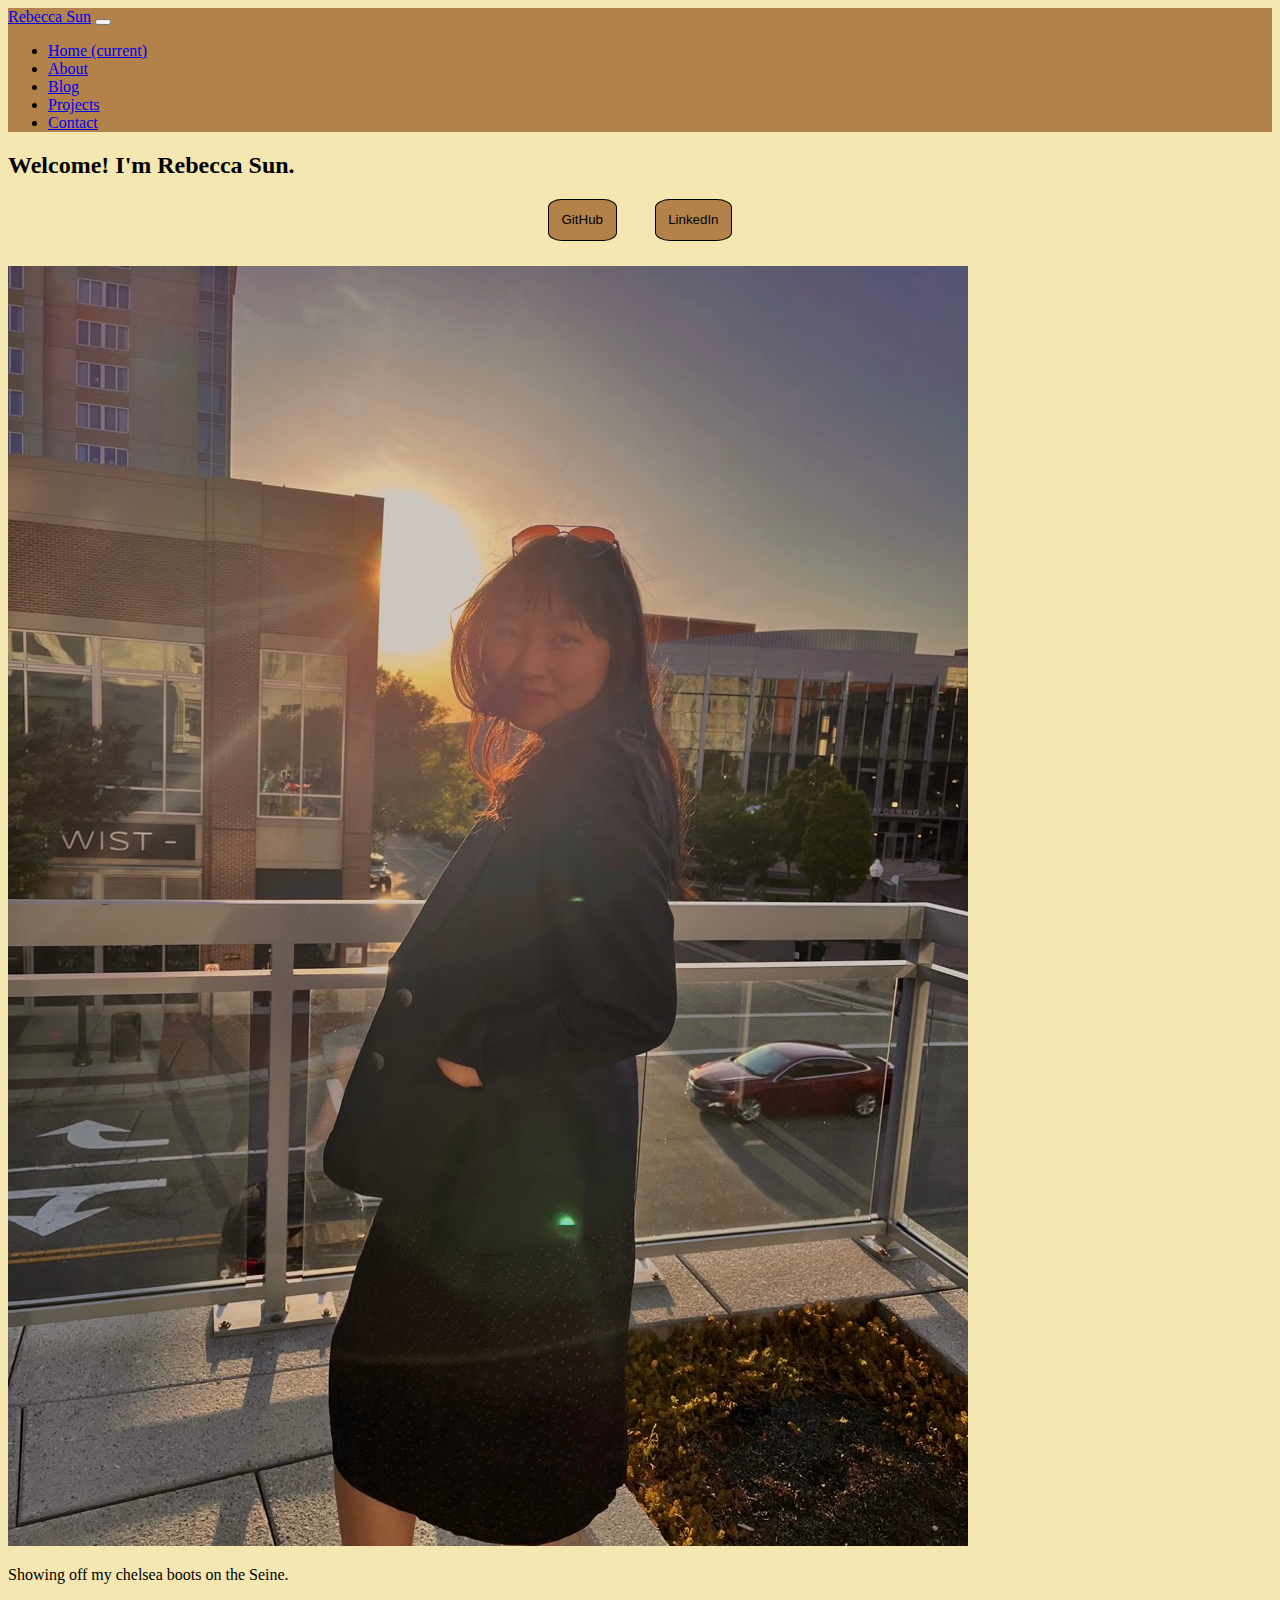
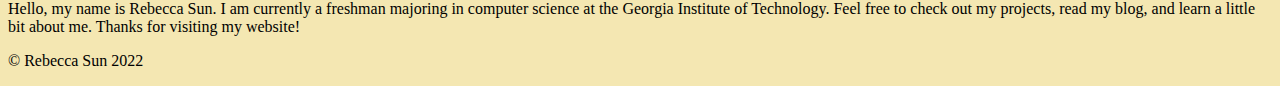
<file: index.html>
<!DOCTYPE html>
<html lang="en-us">
<head>
    <title>Rebecca Sun</title>
    <meta charset="utf-8">
    <meta name="viewport" content="width=device-width, initial-scale=1.0, shrink-to-fit=no">
    <link rel="stylesheet" href="style.css">
    <link rel="stylesheet" href="https://stackpath.bootstrapcdn.com/bootstrap/4.2.1/css/bootstrap.min.css" integrity="sha384-GJzZqFGwb1QTTN6wy59ffF1BuGJpLSa9DkKMp0DgiMDm4iYMj70gZWKYbI706tWS" crossorigin="anonymous">
</head>
<body>
    <div class="main-content">
        <nav class="navbar navbar-expand-lg navbar-light">
            <a class="navbar-brand" href="#">Rebecca Sun</a>
            <button class="navbar-toggler" type="button" data-toggle="collapse" data-target="#navbarNav" aria-controls="navbarNav" aria-expanded="false" aria-label="Toggle navigation">
                <span class="navbar-toggler-icon"></span>
            </button>
            <div class="collapse navbar-collapse" id="navbarNav">
                <ul class="navbar-nav">
                    <li class="nav-item-active">
                        <a class="nav-link" href="#">Home <span class="sr-only">(current)</span></a>
                    </li>
                    <li class="nav-item-active">
                        <a class="nav-link" href="about.html">About</a>
                    </li>
                    <li class="nav-item-active">
                        <a class="nav-link" href="blog.html">Blog</a>
                    </li>
                    <li class="nav-item-active">
                        <a class="nav-link" href="projects.html">Projects</a>
                    </li>
                    <li class="nav-item-active">
                        <a class="nav-link" href="mailto:rsun303@gatech.edu" tabindex="-1" aria-disabled="true">Contact</a>
                    </li>
                </ul>
            </div>
        </nav>
        <div class="heading">
            <h2>Welcome!  I'm Rebecca Sun.</h2>
        </div>
        <div class="buttons">
            <button id="github-button" type="button">GitHub</button>
            <button id="linkedin-button" type="button">LinkedIn</button>
        </div>
        <div class="image-container">
            <img src="images/me.jpeg" alt="Rebecca Sun">
            <p>
                Showing off my chelsea boots on the Seine.
            </p>
        </div>
        <div id="intro">
            <p>
                Hello, my name is Rebecca Sun.  I am currently a freshman majoring in computer science at the Georgia Institute of Technology.  
                Feel free to check out my projects, read my blog, and learn a little bit about me.  Thanks for visiting my website!
            </p>
        </div>
        <div class="footer">
            <p>&copy; Rebecca Sun 2022</p>
        </div>
    </div>
    <script src="js/script.js"></script>
    <script src="https://code.jquery.com/jquery-3.3.1.slim.min.js" integrity="sha384-q8i/X+965DzO0rT7abK41JStQIAqVgRVzpbzo5smXKp4YfRvH+8abtTE1Pi6jizo" crossorigin="anonymous"></script>
    <script src="https://cdnjs.cloudflare.com/ajax/libs/popper.js/1.14.6/umd/popper.min.js" integrity="sha384-wHAiFfRlMFy6i5SRaxvfOCifBUQy1xHdJ/yoi7FRNXMRBu5WHdZYu1hA6ZOblgut" crossorigin="anonymous"></script>
    <script src="https://stackpath.bootstrapcdn.com/bootstrap/4.2.1/js/bootstrap.min.js" integrity="sha384-B0UglyR+jN6CkvvICOB2joaf5I4l3gm9GU6Hc1og6Ls7i6U/mkkaduKaBhlAXv9k" crossorigin="anonymous"></script>
</body>
</html>
</file>
<file: style.css>
.buttons {
    display: flex;
    align-items: center;
    justify-content: center;
    padding-bottom: 2%;
}

.buttons > button {
    background-color:rgb(178, 130, 74);
    border: 1px solid black;
    border-radius: 20%;
    margin-left: 1.5%;
    margin-right: 1.5%;
    padding: 1%;
    color: black;
}

.main-content, html {
    background-color: rgb(244, 231, 178);
}

.navbar {
    background-color: rgb(178, 130, 74);
}
</file>
